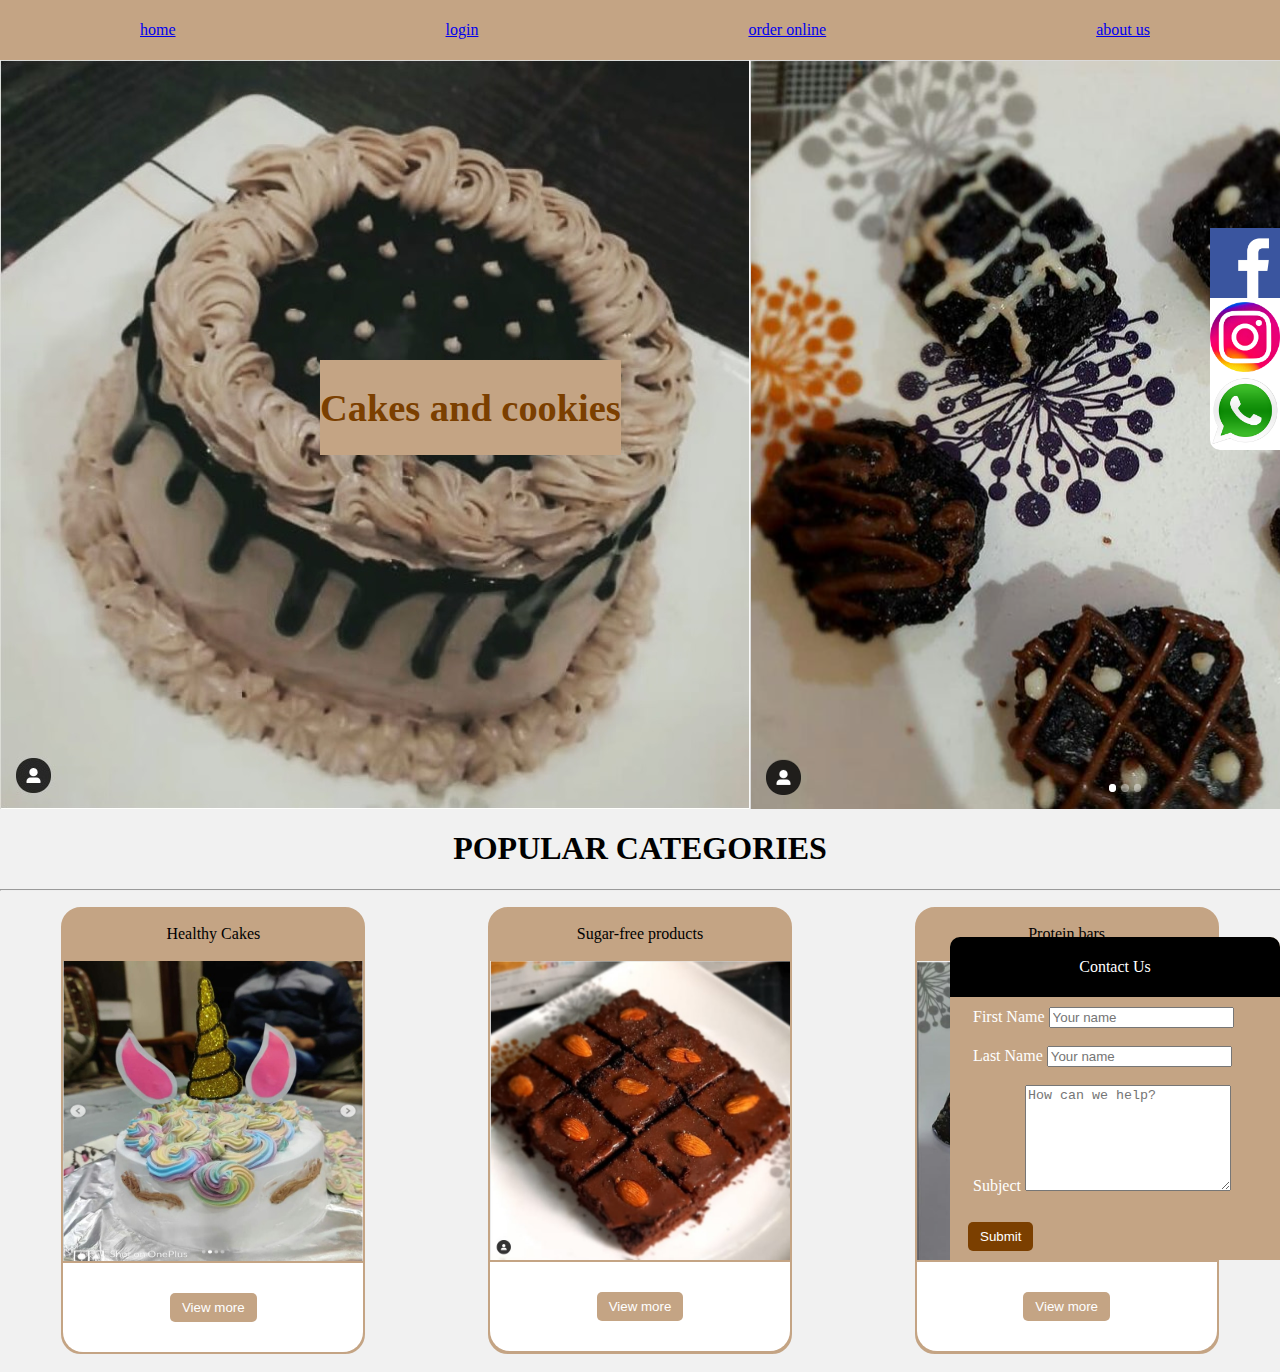
<file: index.html>
<!DOCTYPE html>
<html lang="en" dir="ltr">

<head>
  <meta charset="utf-8">
  <meta name="description" content="This is an example of meta">
  <meta name="viewport" content="widthdevice-with, initial-scale=1">
  <title>Cakes and cookies</title>
  <link rel="stylesheet" href="stylesheet.css">
</head>

<body class="home-body">
  <div class="nav-wrapper">
    <nav>
      <ul class="nav-list">
        <li class="nav-item"><a href="index.html">home</a></li>
        <li class="nav-item"><a href="login.html">login</a></li>
        <li class="nav-item"><a href="#">order online</a></li>
        <li class="nav-item"><a href="#">about us</a></li>
      </ul>
    </nav>
  </div>
  <div class="img-holder">
    <div class="image">
      <img src="Untitled.jpg" class="background-img">
      <img src="brownies.png"  class="background-img">
    </div>
    <div class="cap" >
      <h1 id="caption-1">Cakes and cookies</h1>
    </div>
  </div>
  <h1 id="pop-cat">POPULAR CATEGORIES</h1>
  <hr width=1300>
  <div class="featured-wrapper">
    <div class="product-container">
      <p class="cat-text">Healthy Cakes</p>
      <img src="img2.jpg" width=300px height="300px">
      <div class="btn-container">
        <button class="view-more-btn" type="button" name="button">View more</button>
      </div>
    </div>
    <div class="product-container">
      <p class="cat-text">Sugar-free products</p>
      <img src="img4.jpg" width=300px>
      <div class="btn-container">
        <button class="view-more-btn" type="button" name="button">View more</button>
      </div>
    </div>
    <div class="product-container">
      <p class="cat-text">Protein bars</p>
      <img src="img3.jpg" width=300px>
      <div class="btn-container">
        <button class="view-more-btn" type="button" name="button">View more</button>
      </div>
    </div>
  </div>
  <div id="social-media">
    <div class="icons">
      <img src="fb.png" width="70px">
    </div>
    <div class="icons">
      <img src="instagram.png" width="70px" id="fb">
    </div>
    <div class="icons">
      <img src="wa.png" width="70px">
    </div>
  </div>
  <br>
  <div class="form-container">
    <div class="form-head-container">
      <p class="contact-us">Contact Us</p>
    </div>
    <form>
      <label class="form-item" for="fname">First Name</label>
      <input type="text" name="firstname" id="fname" placeholder="Your name">
      <br><br>
      <label class="form-item" for="lname">Last Name</label>
      <input type="text" name="lastname" id="lname" placeholder="Your name">
      <br><br>
      <label class="form-item" for="Subject">Subject</label>
      <textarea name="name" id="Subject" placeholder="How can we help?"></textarea>
      <br><br>
      <input type="submit" id="submit-btn" value="Submit">
    </form>
  </div>
</body>
</html>
</file>
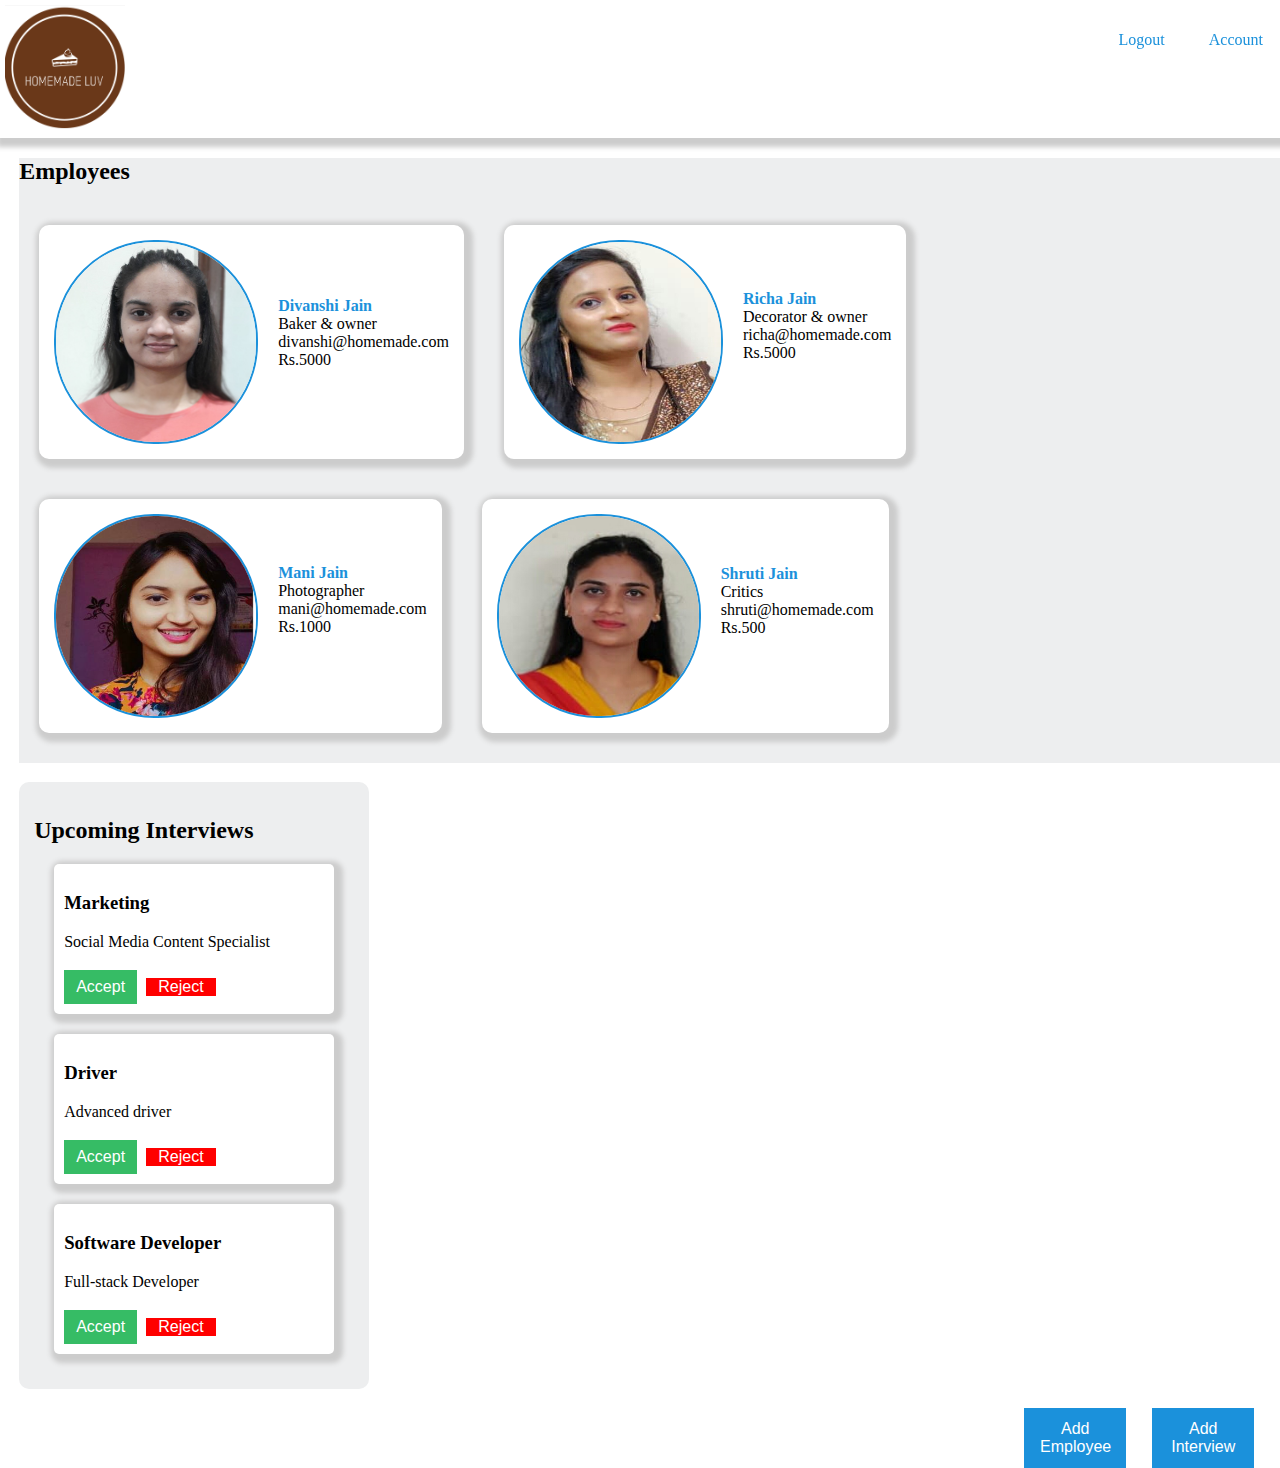
<file: account.html>
<!DOCTYPE html>
<html lang="en" dir="ltr">
  <head>
    <meta charset="utf-8">
    <meta name="viewport" content="width=device-width,initial-scale=1,maximum-scale=1,user-scaleble=no">
    <meta http-equiv="X-UA-Compatible" content="true">
    <title>Cakes and Cookies</title>
    <link rel="stylesheet" href="style.css">
  </head>
  <body>
      <div class="nav-wrapper">
        <nav>
          <ul class="nav-list">
            <img src="logo.png" alt="" id="icon">
            <li class="nav-item"><a href="account.html">Account</a></li>
            <li><a href="login.html">Logout</a></li>
          </ul>
        </nav>
      </div>
      <div class="employees">
        <h2>Employees</h2>
          <div class="employees-list">
            <li>
              <div class="employee-card" id="employee1">
                <img class="user-img" src="ity.jpg" alt="" height="200" width="200">
                <span>
                  <div class="employee-details" id="employee1-details">
                    <span class="name-format">Divanshi</span>
                    <span class="name-format">Jain</span>
                    <br>
                    <span>Baker & owner</span>
                    <br>
                    <span>divanshi@homemade.com</span>
                    <br>
                    <span>Rs.5000</span>
                  </div>
                </span>
              </div>
            </li>
            <li>
              <div class="employee-card" id="employee2">
                <img class="user-img" src="richa.jpg" alt="" height="200" width="200">
                <span>
                  <div class="employee-details" id="employee2-details">
                    <span class="name-format">Richa</span>
                    <span class="name-format">Jain</span>
                    <br>
                    <span>Decorator & owner</span>
                    <br>
                    <span>richa@homemade.com</span>
                    <br>
                    <span>Rs.5000</span>
                  </div>
                </span>
              </div>
            </li>
            <li>
              <div class="employee-card" id="employee2">
                <img class="user-img" src="mani.png" alt="" height="200" width="200">
                <span>
                  <div class="employee-details" id="employee2-details">
                    <span class="name-format">Mani</span>
                    <span class="name-format">Jain</span>
                    <br>
                    <span>Photographer</span>
                    <br>
                    <span>mani@homemade.com</span>
                    <br>
                    <span>Rs.1000</span>
                  </div>
                </span>
              </div>
            </li>
            <li>
              <div class="employee-card" id="employee1">
                <img class="user-img" src="shruti.jpg" alt="" height="200" width="200">
                <span>
                  <div class="employee-details" id="employee1-details">
                    <span class="name-format">Shruti</span>
                    <span class="name-format">Jain</span>
                    <br>
                    <span>Critics</span>
                    <br>
                    <span>shruti@homemade.com</span>
                    <br>
                    <span>Rs.500</span>
                  </div>
                </span>
              </div>
            </li>
          </div>
      </div>
      <div class="interviews">
        <h2>Upcoming Interviews</h2>
        <li>
          <div class="list-item">
            <h3>Marketing</h3>
            <p>Social Media Content Specialist</p>
            <button type="button" name="button" class="accept-btn">Accept</button>
            <button type="button" name="button" class="reject-btn">Reject</button>
          </div>
        </li>
        <li>
          <div class="list-item">
            <h3>Driver</h3>
            <p>Advanced driver</p>
            <button type="button" name="button" class="accept-btn">Accept</button>
            <button type="button" name="button" class="reject-btn">Reject</button>
          </div>
        </li>
        <li>
          <div class="list-item">
            <h3>Software Developer</h3>
            <p>Full-stack Developer</p>
            <button type="button" name="button" class="accept-btn">Accept</button>
            <button type="button" name="button" class="reject-btn">Reject</button>
          </div>
        </li>
      </div>
      <div class="modal" id="employeeModal">
        <div class="modal-content">
          <header class="modal-header">
            <div class="modal-header-content">
              <span>Add Employee</span>
              <button type="button" name="button" class="close" onclick="dismissAddEmployeeModal()">X</button>
            </div>
          </header>
          <div class="modal-container">
            <label for="fname">First Name</label>
            <input type="text" id="name" name="" value="">
            <br>
            <label for="lname">Last Name</label>
            <input type="text" id="surname" name="" value="">
            <br>
            <label for="position">Position</label>
            <input type="text" id="position" name="" value="">
            <br>
            <label for="email">Email</label>
            <input type="text" id="email" name="" value="">
            <br>
            <label for="salary">Salary</label>
            <input type="text" id="salary" name="" value="">
            <br>
            <button type="button" name="button" id="confirmBtn" onclick="addEmployee()">Confirm</button>
          </div>
          <footer class="modal-footer"></footer>
        </div>
      </div>
      <div class="modal" id="interviewModal">
        <div class="modal-content">
          <header class="modal-header">
            <div class="modal-header-content">
              <span>Add Interview</span>
              <button type="button" name="button" class="close" onclick="dismissAddInterviewModal()">X</button>
            </div>
          </header>
          <div class="modal-container">
            <label for="fname">Department</label>
            <input type="text" id="int-department" name="" value="">
            <br>
            <label for="fname">Position</label>
            <input type="text" id="int-position" name="" value="">
            <br>
            <button type="button" id="confirmIntBtn" name="button" onclick="addInterview()">Confirm</button>
          </div>
          <footer class="modal-footer"></footer>
        </div>
      </div>
      <button type="button" name="button" class="btn" onclick="showAddIntModal()">Add Interview</button>
      <button type="button" name="button" class="btn" onclick="showAddEmpModal()">Add Employee</button>
      <script type="text/javascript" src="main2.js">
      </script>
  </body>
</html>
</file>
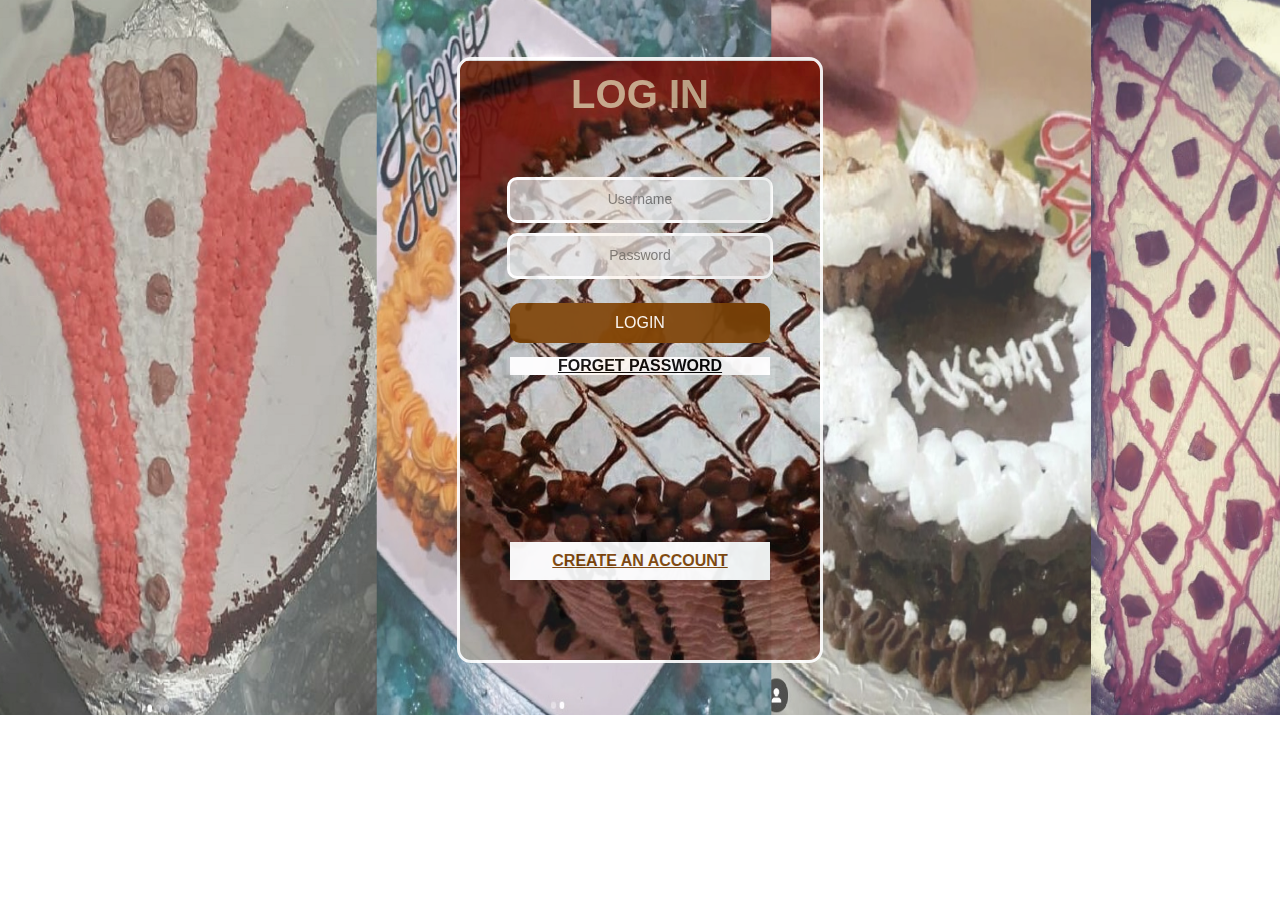
<file: login.html>
<!DOCTYPE html>
<html lang="en" dir="ltr">
  <head>
    <meta charset="utf-8">
    <title></title>
    <link rel="stylesheet" href="stylesheet.css">
  </head>
  <body class="login-body">
    <div class="bg-container">
      <img src="cake3.png" class="bg-img">
      <div class="container">
        <h1>LOG IN</h1>
        <form id="login-form" action="" method="post">
          <div class="tbox">
            <input type="text" name="" value="" id="uname" placeholder="Username">
          </div>
          <div class="tbox">
            <input type="password" name="" value="" id="pwd" placeholder="Password">
          </div>
          <input type="submit" name="" value="LOGIN" class="btn" onclick="validateLogin()">
        </form>
        <a href="#" class="b1">FORGET PASSWORD</a>
        <a href="#" class="b2">CREATE AN ACCOUNT</a>
      </div>
      <div class="model">
        <div class="model-header">
          <img src="alert.png" alt="" height="100px" width="100px">
        </div>
        <p>Incorrect username or password</p>
        <button type="button" name="button" class="btn" onclick="dismissModal()">TRY AGAIN</button>
      </div>
    </div>
  </body>
  <script src="main.js"></script>
</html>
</file>
<file: stylesheet.css>
body{
  margin: auto;
}
.nav-wrapper{
  background-color: #C4A484;
  padding: 5px;
  width: 100%;
  position: sticky;
  top: 0;
  z-index: 1;
}
.nav-list{
  list-style: none;
  display: flex;
  align-items: stretch;
  padding: 0;
  justify-content: space-around;
  width: 100%;
}
.nav-list li{
  display: inline;
  margin: 0px;
}
.nav-list li a:hover{
  background-color: black;
}
.nav-list li a:active{
  background-color: #7B3F00 ;
}
.nav-list li a:visited{
  background-color: #3f000f;
}
.nav-item{
  color: darkorange;
}
.form-container{
  background-color: #C4A484;
  width: 330px;
  border-top-left-radius: 10px;
  border-top-right-radius: 10px;
  position: absolute;
  transition: .5s;
  right: 0;
  position: fixed;
  bottom: -40%;
}
.form-container:hover{
  bottom: 0;
}
.form-head-container{
  padding: 5px;
  background-color: #000000;
  border-top-left-radius: 10px;
  border-top-right-radius: 10px;
  margin-bottom: 10px;
}
.form-item{
  margin-left: 15px;
  color: white;
  padding-left: 8px;
}
#Subject{
  height: 100px;
  width: 200px;
}
.contact-us{
  color: white;
  text-align: center;
}
#submit-btn{
  background-color: #7B3F00;
  color: white;
  border: none;
  padding: 7px 12px;
  margin: 9px 18px;
  text-align: center;
  text-decoration: none;
  cursor: pointer;
  display: inline-block;
  border-radius: 5px;
}
#submit-btn:hover{
  color: black;
}
.cap{
  background-color: #C4A484;
  top: 40%;
  left: 25%;
  position: absolute;
  animation-duration: 2s;
  animation-name: caption-fade;
}
#caption-1{
  color:  #7B3F00;
  font-size: 3vw;
}
@keyframes caption-fade {
    0% { opacity: 0; top: 0;}
    100% { opacity: 1; top: 40%;}
}
.image{
  display: flex;
  align-items: stretch;
  padding: 0;
  background-color: black;
  width: 100%;
}
.featured-wrapper{
  position: relative;
  display: flex;
  overflow: auto;
  justify-content: space-around;
}
#pop-cat{
  text-align: center;
}
.product-container{
  text-align: center;
  background-color: #C4A484;
  border-color: #C4A484;
  position: relative;
  min-width: 20%;
  border-radius: 20px;
  animation-duration: 2s;
  animation-name: prod-con-anim;
  border-style: solid;
  border-width: 2px;
  margin-top: 8px;
}
@keyframes prod-con-anim {
  0% { opacity: 0; margin-top: 500px;}
  100% { opacity: 1; margin-top: 8px;}
}
.product-container img{
  max-width: 100%;
  position: relative;
  top: 2px;
}
.btn-container{
  background-color: white;
  position: relative;
  top: 1;
  padding: 7%;
  border-bottom-left-radius: 20px;
  border-bottom-right-radius: 20px;
}
.view-more-btn{
  background-color: #C4A484;
  max-width: 100%;
  border: none;
  color: white;
  padding: 7px 12px;
  text-align: center;
  text-decoration: none;
  display: inline-block;
  margin: 9px 18px;
  cursor: pointer;
  border-radius: 5px;
}
.view-more-btn:hover{
  background-color: #7B3F00;
}
#social-media{
  background-color: white;
  display: inline-block;
  position: fixed;
  right: 0;
  bottom: 50%;
  border-top-left-radius: 10px;
  border-bottom-left-radius: 10px;
}
#social-media:hover{
  cursor: pointer;
}
.icons{
  transition: .5s;
}
.icons:hover{
  padding-left: 20%;
}
.login-body{
  background: white;
  margin: 0;
  padding: 0;
  font-family: "Montsrerrat" ,sans-serif;
}
.bg-container{
  position: relative;
}
.bg-img{
  width: 100%;
  height: 715px;
  opacity: 0.8;
}
.container{
  width: 360px;
  height: 600px;
  background: url("main.png");
  background-repeat: no-repeat;
  position: absolute;
  top: 50%;
  left: 50%;
  transform: translate(-50%, -50%);
  color: white;
  text-align: center;
  border-radius: 14px;
  border-style: solid;
  border-color: white;
  opacity: 0.9;
}
.container h1{
  font-size: 40px;
  margin-top: 12px;
  margin-bottom: 60px;
  color:  #C4A484;
  font-weight:900;
}
.tbox{
  width: 260px;
  height: 40px;
  background: #f1f1f1b3;
  border-radius: 10px;
  border-style: solid;
  margin: 10px auto;
  transition: .25s;
}
.tbox input{
  background: none;
  border: none;
  outline: none;
  text-align: center;
  width: 90%;
  line-height: 37px;
  font-family: "Montsrerrat", sans-serif;
  font-size: 14px;
  color: #333;
}
.tbox:hover{
  border-color: #42d4f5;
}
.btn{
  width: 260px;
  height: 40px;
  background: #7B3F00;
  border-radius: 10px;
  margin: 14px auto;
  font-family: "Montsrerrat", sans-serif;
  font-size: 16px;
  border: none;
  color: white;
  cursor: pointer;
  transition: 0.4s all;
}
.btn:hover{
  background: #525354;
}
.b1{
  display: block;
  width: 260px;
  padding: 10px, 0;
  text-decoration: underline;
  color:  black;
  text-align: center;
  margin: auto;
  transition: 0.4s all;
  font-weight: bolder;
  background: white;
  backface-visibility: visible;
}
.b1:hover{
  background: #525354;
  padding: 12px 2px;
  border-radius: 10px;
}
.b2{
  position: absolute;
  bottom: 80px;
  left: 50%;
  transform: translate(-50%);
  width: 260px;
  padding: 10px 0px;
  text-decoration: none;
  text-align: center;
  transition: 0.4s all;
  color: #7B3F00;
  font-weight: bolder;
  background: white;
  backface-visibility: visible;
  text-decoration: underline;
}
.b2:hover{
  background: #525354;
  padding: 12px 2px;
  border-radius: 10px;
}
.model{
  background-color: white;
  position: absolute;
  top: 33%;
  left: 37.5%;
  text-align: center;
  padding: 2% 4%;
}
.home-body{
  background-color: #f1f1f1;
  margin: auto;
}
.nav-main{
  position: fixed;
  top: 0;
  width: 100%;
  height: 60px;
  background-color: #fff;
  display: flex;
  flex-wrap: wrap;
  z-index: 1000;
}
.btn-toggle-nav{
  width: 60px;
  height: 100%;
  background-color: #f98f39;
  background-image: url("../");
  background-repeat: no-repeat;
  background-size: 40%;
  background-position: center;
  cursor: pointer;
  transition-duration: 0.25s;
}
.btn-toggle-nav:hover{
  background-color: #42d4f5;
  background-size: 50%;
}
.nav-main ul{
  display: flex;
  flex-wrap: wrap;
  padding-left: 15px;
}
.nav-main ul li{
  list-style: none;
  line-height: 60px;
}
.nav-main ulli{
  list-style: none;
  line-height: 60px;
}
.nav-main ul li a{
  display: block;
  height: 100%
  padding0 10px;
  text-transform: uppercase;
  text-decoration: none;
  color: #111;
  font-family: inherit;
  font-size: 16px;
}
.nav-sidebar{
  position: fixed;
  left: 0;
  bottom: 0;
  width: 50px;
  padding: 0 5px;
  height: calc(100vh - 60px);
  background-color: #1b1b1b;
  z-index: 1000;
  transition: all 0.5s ease-in-out;
}
.nav-sidebar ul{
  padding-top: 15px;
  overflow: hidden;
  visibility: hidden;
}
.nav-sidebar ul li {
  line-height: 60px;
  list-style: none;
}
.nav-bar ul li span, .nav-sidebar ul li a{
  display: block;
  height: 60px;
  padding: 0 10px;
  text-decoration: none;
  text-transform: uppercase;
  color: #fff;
  font-size: 16px;
  font-family: inherit;
}
</file>
<file: style.css>
body{
  margin: auto;
}
.nav-wrapper{
  background-color: #ffff;
  padding: 5px;
  width: 100%;
  position: sticky;
  top: 0;
  box-shadow: 3px 3px 5px 6px #ccc;
  z-index: 1;
}
#icon{
  max-width: 120px;
}
.nav-list{
  list-style: circle;
  padding: 0;
  display: flex;
  align-items: stretch;
  justify-content: space-around;
  width: 100%;
}
.nav-list{
  display: inline;
}
.nav-list li{
  display: inline;
  margin: 0;
  padding-top: 26px;
  float: right;
}
.nav-list li a{
  color: #1b91db;
  text-decoration: none;
  padding: 22px;
}
.employees{
  margin-left: 1.5%;
  background-color: #edeeef;
}
.employees-list{
  list-style: none;
  padding-bottom: 10px;
  display: inline-flex;
  max-width: 100%;
  flex-wrap: wrap;

  border-style: hidden;
  border-radius: 10px;
}
.employee-card{
  display: flex;
  flex-wrap: wrap;
  background-color: white;
  border-style: hidden;
  border-radius: 10px;
  max-width: 100%;
  margin: 20px;
  padding: 15px;
  box-shadow: 3px 3px 5px 6px #ccc;
}
.user-img{
  float: left;
  border-width: 2px;
  border-style: solid;
  border-radius: 100px;
  border-color: #1b91db;
}
.close{
  float: right;
}
.employee-details{
  display: block;
  float: right;
  margin-left: 20px;
  margin-top: 30%;
}
.interviews{
  margin: 1.5%;
  width: 25%;
  list-style: none;
  background-color: #edeeef;
  border-style: hidden;
  border-radius: 10px;
  padding: 15px;
}
.list-item{
  background-color: white;
  margin: 20px;
  padding: 10px;
  box-shadow: 3px 3px 5px 6px #ccc;
  border-style: hidden;
  border-radius: 5px;
}
.accept-btn{
  width: auto;
  background-color: #36bc65;
  border: none;
  color: white;
  padding: 8px 12px;
  text-align: center;
  text-decoration: none;
  display: inline-block;
  font-size: 16px;
  cursor: pointer;
  margin: 1% 2% 0% 0%;
}
.reject-btn{
  width: auto;
  background-color: red;
  border: none;
  color: white;
  padding: 0px 12px;
  text-align: center;
  text-decoration: none;
  display: inline-block;
  font-size: 16px;
  cursor: pointer;
  margin: 1% 2% 0% 0%;
}
#employeeModal{
  text-align: center;
  width: 30%;
  border-style: solid;
  border-width: 2px;
  border-radius: 10px;
  position: absolute;
  top: 40%;
  left: 40%;
  background-color: white;
}
.modal-header{
  border-radius: 10px 10px 0px 0px;
  background-color: #1b91db;
}
.modal-header-content{
  font-size: 20px;
  padding-top: 20px;
  padding-bottom: 20px;
  font-weight: bold;
}
#confirmBtn{
  margin: 30px;
  float: right;
}
.name-format{
  color: #1b91db;
  font-weight: bold;
}
input{
  width: 50%;
  padding: 12px 20px;
  margin: 8px 20px;
  margin: 8px 0px;
  display: inline-block;
  border: 1px solid #ccc;
  border-radius: 4px;
  box-sizing: border-box;
}
#confirmBtn{
  width: auto;
  border: none;
  color: white;
  padding: 8px 12px;
  text-align: center;
  text-decoration: none;
  display: inline-block;
  font-size: 16px;
  cursor: pointer;
  background-color: #36bc65;
}
#interviewModal{
  text-align: center;
  width: 30%;
  border-style: solid;
  border-width: 2px;
  position: absolute;
  top: 40%;
  left: 40%;
  background-color: white;
}
#confirmIntBtn{
  width: auto;
  border: none;
  color: white;
  padding: 8px 12px;
  text-align: center;
  text-decoration: none;
  display: inline-block;
  font-size: 16px;
  cursor: pointer;
  background-color: #36bc65;
  margin: 30px;
  float: right;
}
.btn{
  float: right;
  background-color: #1b91db;
  width: 8%;
  border: none;
  color: white;
  padding: 12px 16px;
  text-align: center;
  text-decoration: none;
  display: inline-block;
  font-size: 16px;
  cursor: pointer;
  margin-right: 2%;
}
</file>
